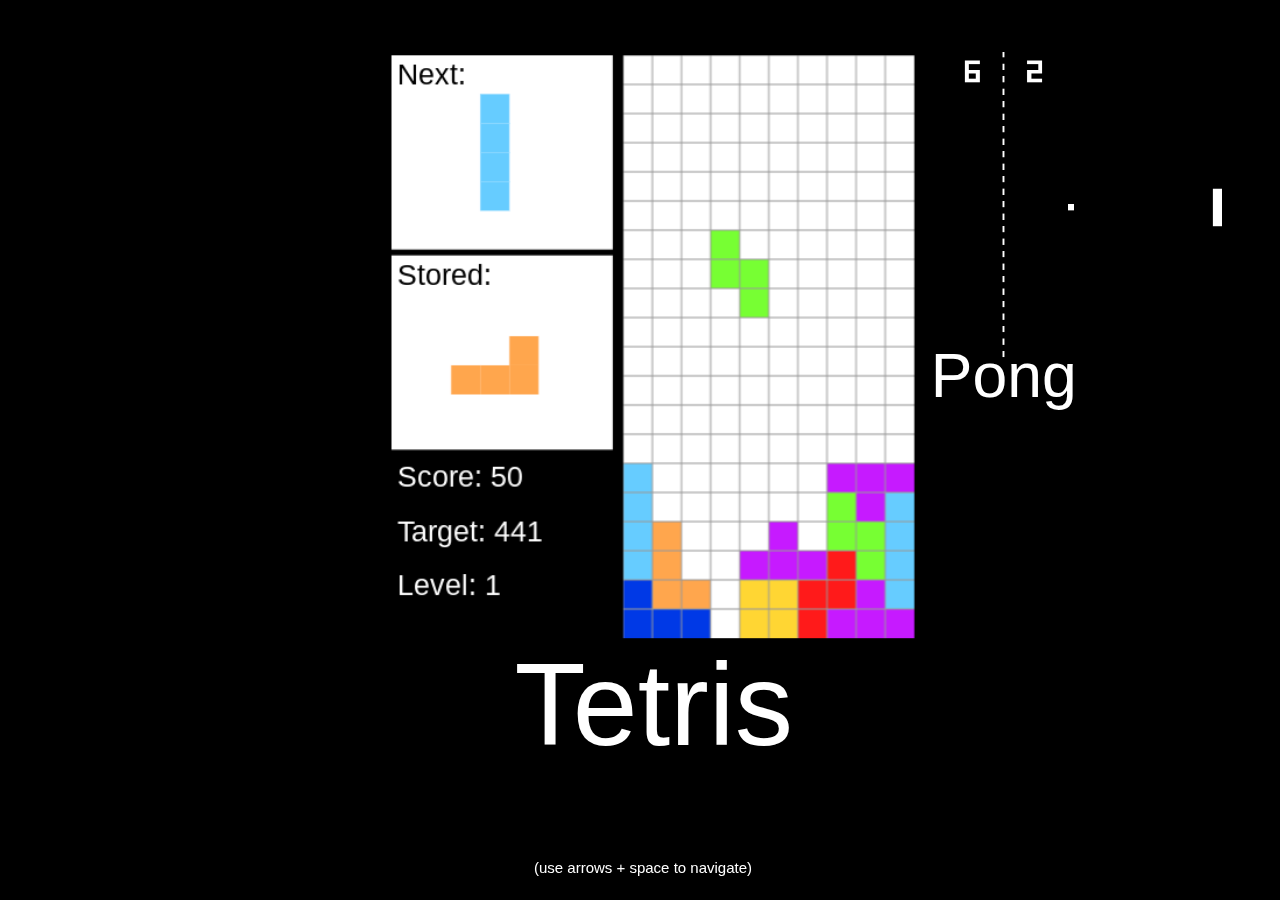
<file: index.html>
<!DOCTYPE html>
<html>
  <head>
    <title>Games</title>
    <link rel="shortcut icon" href="favicon.ico" />
    <link rel="stylesheet" type="text/css" href="index.css">
  </head>
  <body>
    <canvas id="canvas"></canvas>
    <img class="thumb" id="tetris" src="tetris.png">
    <img class="thumb" id="flood" src="flood.png">
    <img class="thumb" id="snake" src="snake.png">
    <img class="thumb" id="pong" src="pong.png">
    <img class="thumb" id="knockoff" src="no_image.png">
    <img class="thumb" id="tron" src="no_image.png">
    <img class="thumb" id="raycast" src="no_image.png">
    <img class="thumb" id="map_maker" src="no_image.png">
    <img class="thumb" id="asteroids" src="no_image.png">
    <img class="thumb" id="auto_sim" src="no_image.png">
    <img class="thumb" id="survival" src="no_image.png">
    <script src="index.js"></script>
  </body>
</html>
</file>
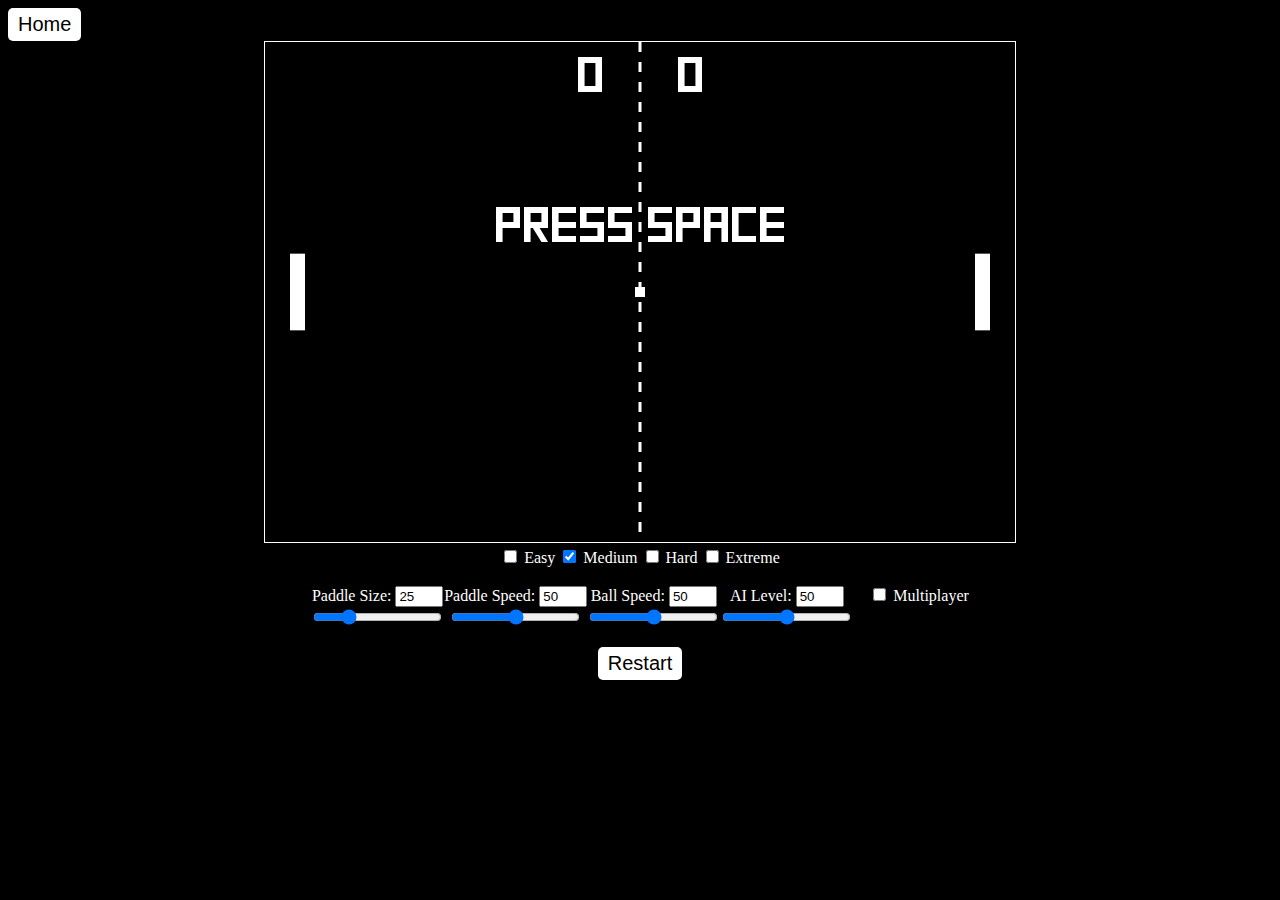
<file: pong/pong.html>
<!DOCTYPE html>
<html>
  <head>
    <title>Pong</title>
    <link rel="shortcut icon" href="../favicon.ico">
    <link rel="stylesheet" type="text/css" href="pong.css">
  </head>
  <body>
    <button type="button" id="homeButton"><a href="../index.html">Home</a></button>
    <canvas id="gameCanvas"></canvas>
    
    <br/>
    
    <div class="options">
    	
	  	<span class="cell">
		    <input type="checkbox" id="easy">
		    <span id="easyText">Easy</span>
		    
		    <input type="checkbox" id="medium">
		    <span id="mediumText">Medium</span>
		    
		    <input type="checkbox" id="hard">
		    <span id="hardText">Hard</span>
		    
		    <input type="checkbox" id="extreme">
		    <span id="extremeText">Extreme</span>
	  	</span>
	  	
    </div>
    
    <br/>
    
	  <div class="options">
	    
	    <span class="cell">
		  	<span>Paddle Size: </span>
		  	<input id="paddleSize" type="number" min="0" max="100">
		  	<br/>
		  	<input id="paddleSlider" type="range" min="0" max="100">
	  	</span>
	  	
	  	<span class="cell">
	  		<span>Paddle Speed: </span>
	  		<input id="paddleSpeed" type="number" min="0" max="100">
	  		<br/>
	  		<input id="paddleSpeedSlider" type="range" min="0" max="100">
	  	</span>
	  	
	  	<span class="cell">
	  		<span>Ball Speed: </span>
	  		<input id="ballSpeed" type="number" min="0" max="100">
	  		<br/>
	  		<input id="ballSlider" type="range" min="0" max="100">
	  	</span>
	  	
	  	<span class="cell">
	    	<span>AI Level: </span>
	    	<input id="difficulty" type="number" min="0" max="100">
	  		<br/>
	  		<input id="difficultySlider" type="range" min="0" max="100">
	    </span>
	    	
	    <span class="cell">
		    &nbsp;&nbsp;&nbsp;
		    <input type="checkbox" id="multiplayer">
		    <span id="multiplayerText">Multiplayer</span>
	    </span>
	    
	  </div>
	  
	  <br/>
	  
	  <button id="restart">Restart</button>
    
    <br/>
    <p id="debug"></p>
    <script src="../globalFunctions.js"></script>
    <script src="pong.js"></script>
  </body>
</html>
</file>
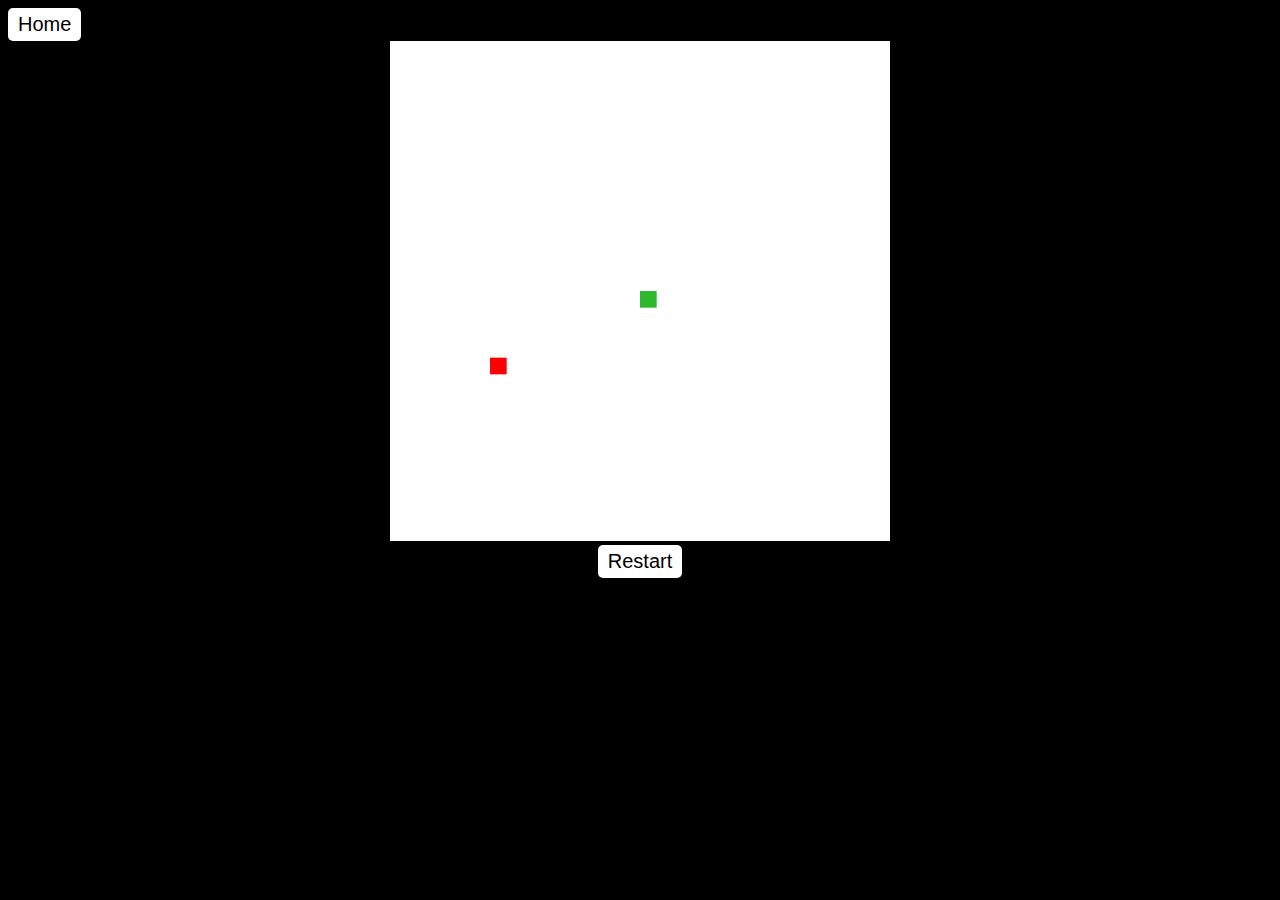
<file: snake/snake.html>
<!DOCTYPE html>
<html>
  <head>
    <title>Snake</title>
    <link rel="shortcut icon" href="../favicon.ico">
    <link rel="stylesheet" type="text/css" href="snake.css">
  </head>
  <body>
    <button type="button" id="homeButton"><a href="../index.html">Home</a></button>
    <div style="text-align:center">
      <canvas id="gameCanvas"></canvas>
      <br/>
    	<button type="button" id="restartButton">Restart</button>
    </div>
    <p id="debug"></p>
    <script src = "../globalFunctions.js"></script>
    <script src="snake.js"></script>
  </body>
</html>
</file>
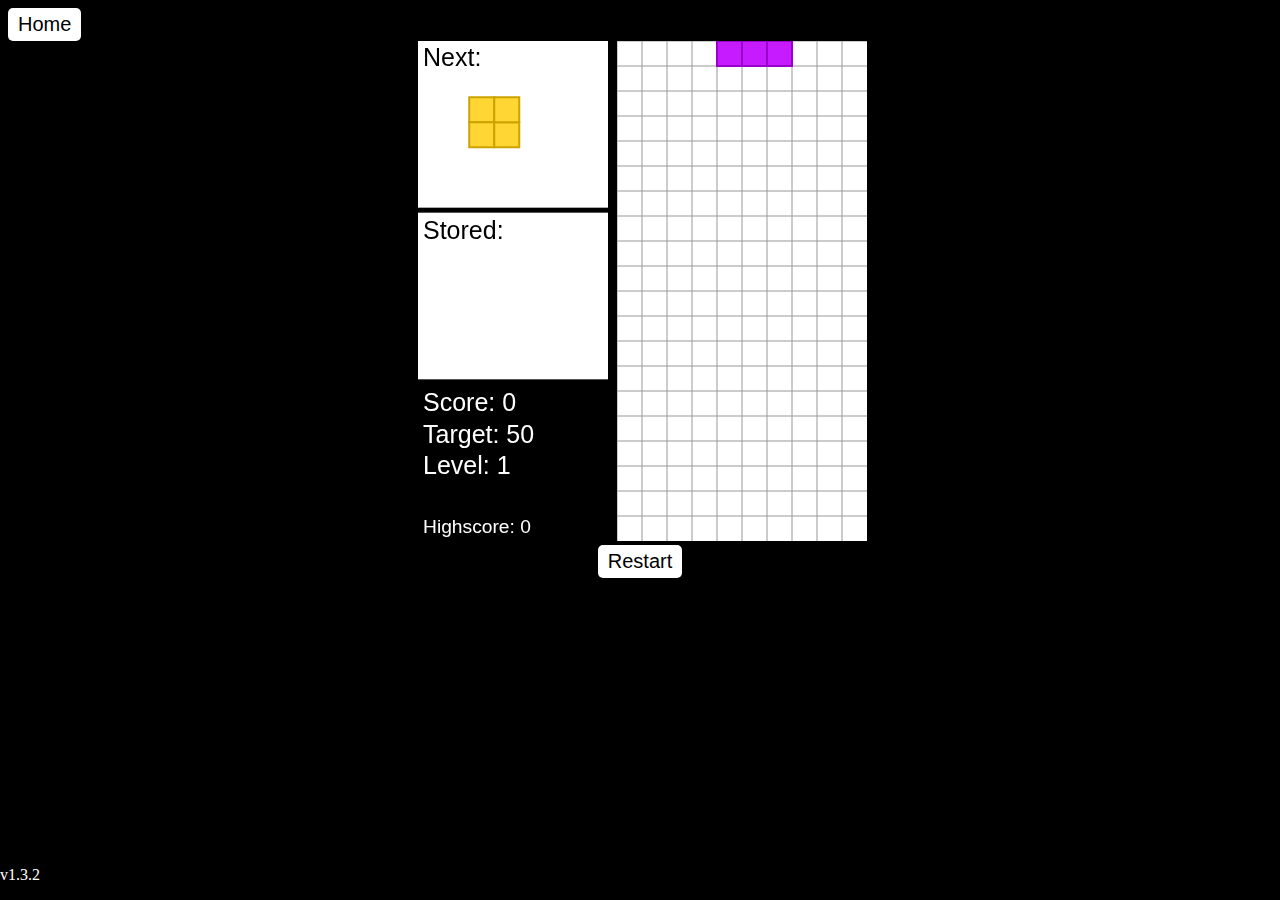
<file: tetris/tetris.html>
<!DOCTYPE html>
<html>
  <head>
    <title>Tetris</title>
    <link rel="shortcut icon" href="../favicon.ico">
    <link rel="stylesheet" type="text/css" href="tetris.css">
  </head>
  <body>
    <button type="button" id="homeButton"><a href="../index.html">Home</a></button>
    <div style="text-align:center">
      <canvas id="uiCanvas"></canvas>
      <canvas id="gameCanvas"></canvas>
    </div>
    <button type="button" id="restartButton">Restart</button>
    <br/>
    <p id="debug"></p>
    <p id="versionInfo">js error</p>
    <script src="../globalFunctions.js"></script>
    <script src="tetris_data.js"></script>
    <script src="tetris.js"></script>
  </body>
</html>
</file>
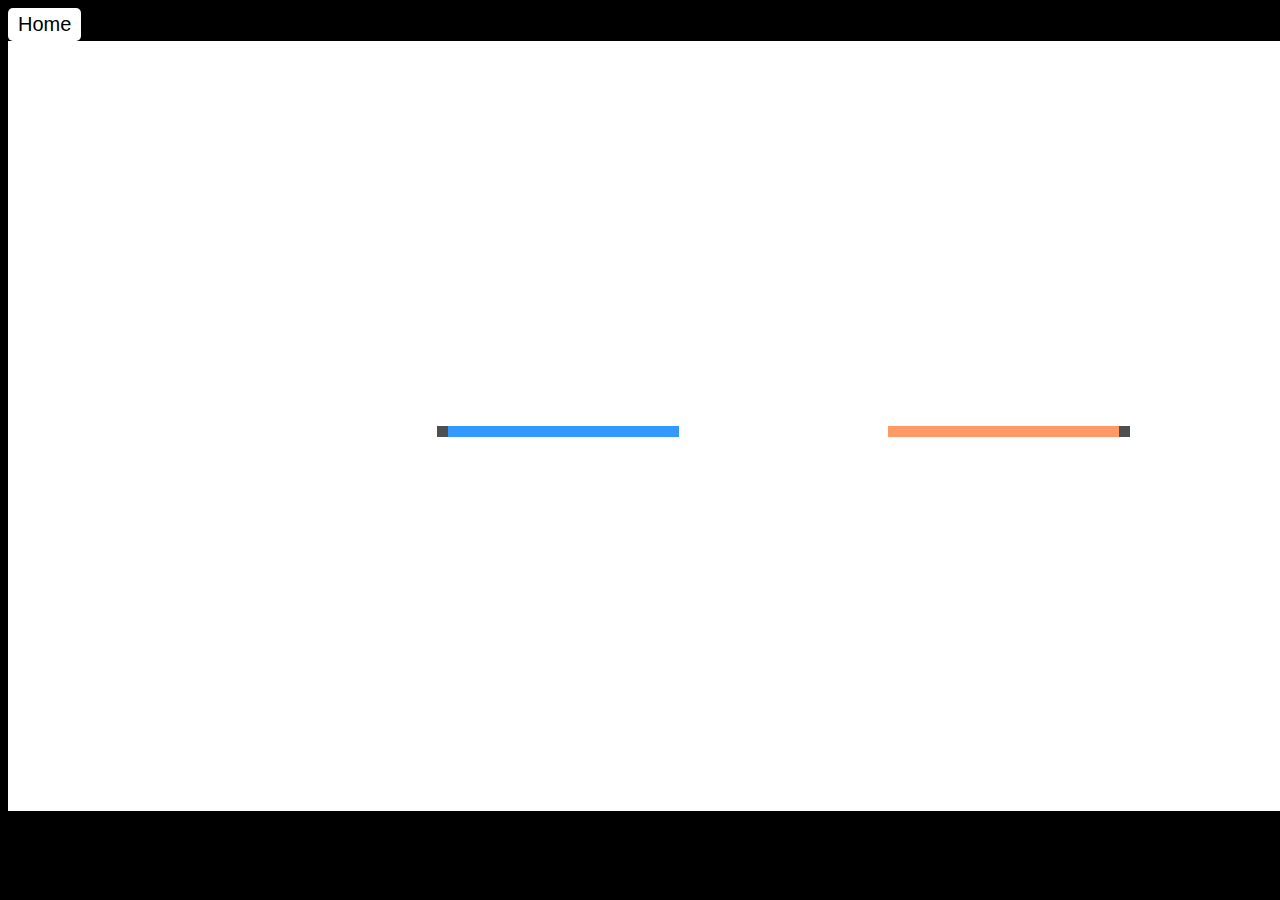
<file: tron/tron.html>
<!DOCTYPE html>
<html>
  <head>
    <title>Tron</title>
    <link rel="stylesheet" type="text/css" href="tron.css">
  </head>
  <body>
    <button type="button" id="homeButton"><a href="../index.html">Home</a></button>
    <div style="text-align:center">
      <canvas id="gameCanvas"></canvas>
    </div>
    <p id="debug"></p>
    <script src="tron.js"></script>
  </body>
</html>
</file>
<file: index.css>
body {
  background-color: black;
}

canvas {
  text-align: center;
}

.thumb {
  display: none;
}
</file>
<file: pong/pong.css>
body {
  background-color: black;
  text-align: center;
  color: white;
}

a {
  color: inherit;
  text-decoration: inherit;
}

.options {
	display: table;
	margin-left: auto;
	margin-right: auto;
	-webkit-touch-callout: none;
  -webkit-user-select: none;
	-khtml-user-select: none;
	-moz-user-select: none;
	-ms-user-select: none;
	user-select: none;
}

.cell {
	display: table-cell;
}

input[type=number] {
	width: 3em;
}

#homeButton {
  display: block;
}

button {
  background-color: white;
  border: 0;
  border-radius: 5px;
  padding: 5px 10px;
  font-size: 20px;
  transition-duration: 0.3s;
}

button:hover {
  background-color: #bfbfbf;
}

#gameCanvas {
  background-color: white;
  border: 1px dotted white;
}
</file>
<file: snake/snake.css>
body {
  background-color: black;
  text-align: center;
  color: white;
}

a {
  color: inherit;
  text-decoration: inherit;
}

#homeButton {
  display: block;
}

#homeButton, #restartButton {
  background-color: white;
  border: 0;
  border-radius: 5px;
  padding: 5px 10px;
  font-size: 20px;
  transition-duration: 0.3s;
}

#homeButton:hover, #restartButton:hover {
  background-color: #bfbfbf;
}

#gameCanvas {
  background-color: white;
}
</file>
<file: tetris/tetris.css>
body {
  background-color: black;
  text-align: center;
  color: white;
}

a {
  color: inherit;
  text-decoration: inherit;
}

#homeButton {
  display: block;
}

#homeButton, #restartButton {
  background-color: white;
  border: 0;
  border-radius: 5px;
  padding: 5px 10px;
  font-size: 20px;
  transition-duration: 0.3s;
}

#homeButton:hover, #restartButton:hover {
  background-color: #bfbfbf;
}

#gameCanvas {
  background-color: white;
}

#versionInfo {
	position: absolute;
	left: 0;
	bottom: 0;
}
</file>
<file: tron/tron.css>
body {
  background-color: black;
  text-align: center;
  color: white;
}

a {
  color: inherit;
  text-decoration: inherit;
}

#homeButton {
  display: block;
  background-color: white;
  border: 0;
  border-radius: 5px;
  padding: 5px 10px;
  font-size: 20px;
  transition-duration: 0.3s;
}

#homeButton:hover {
  background-color: #bfbfbf;
}

#gameCanvas {
  background-color: white;
}
</file>
